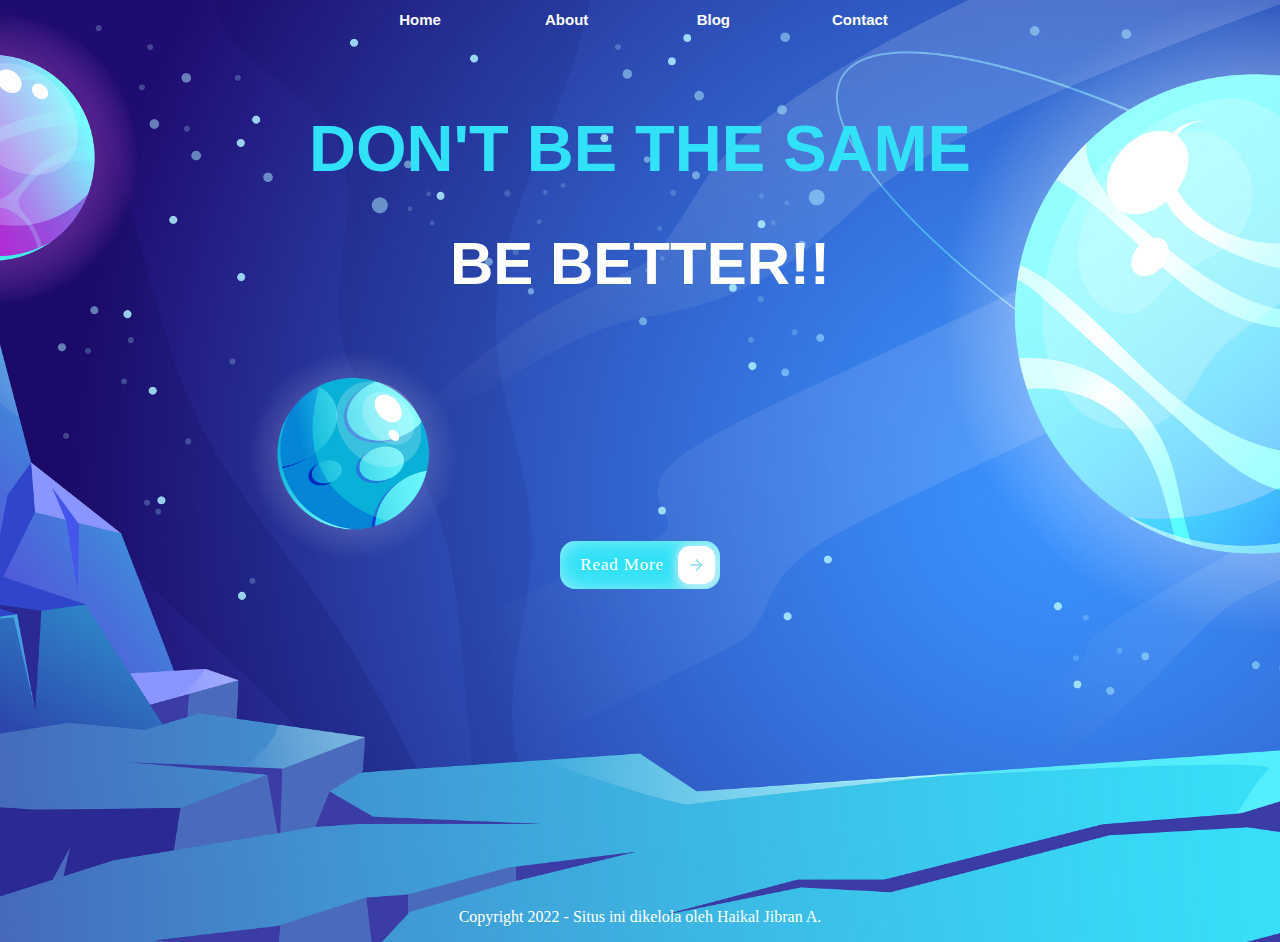
<file: index.html>
<!DOCTYPE html>
<html>
  <head>
    <meta charset="utf-8">
    <title>Haikalweb</title>
  <link rel="icon" type="image/x-icon" href="image/logo.jpg">
  <link rel="stylesheet" type="text/css" href="style.css">
  </head>
  <body >
    <table align="center">
        <tr>
          <th class="header" width="10%" height="5%"><a href="index.html">Home</a></th>
          <th class="header" width="10%" height="5%"><a href="about.html">About</a></th>
          <th class="header" width="10%" height="5%"><a href="#">Blog</a></th>
          <th class="header" width="10%" height="5%"><a href="contact.html">Contact</a></th>
        </tr>
    </table>
    <table  align="center">
        <tr >
          <td colspan="4">
            <h1 class="txtindex" align="center">DON'T BE THE SAME</h1>
       
         
            <h1 class="txtindex2" align="center" >BE BETTER!! </h1>
          </td>
        </tr>
       
          <td colspan="4" align="center" class="rm">
            <button onclick="window.location.href='readmore.html'; alert('Selengkapnya......')" class="cssbuttons-io-button" > Read More
                <div class="icon">
                  <svg height="24" width="24" viewBox="0 0 24 24" xmlns="http://www.w3.org/2000/svg"><path d="M0 0h24v24H0z" fill="none"></path><path d="M16.172 11l-5.364-5.364 1.414-1.414L20 12l-7.778 7.778-1.414-1.414L16.172 13H4v-2z" fill="currentColor"></path></svg>
                </div>
            </button>
          </td>
        </tr>
      </table>
      
    <footer align="center">
      <p>Copyright 2022 - Situs ini dikelola oleh Haikal Jibran A.</p>
    </footer>
  </body>
</html>
</file>
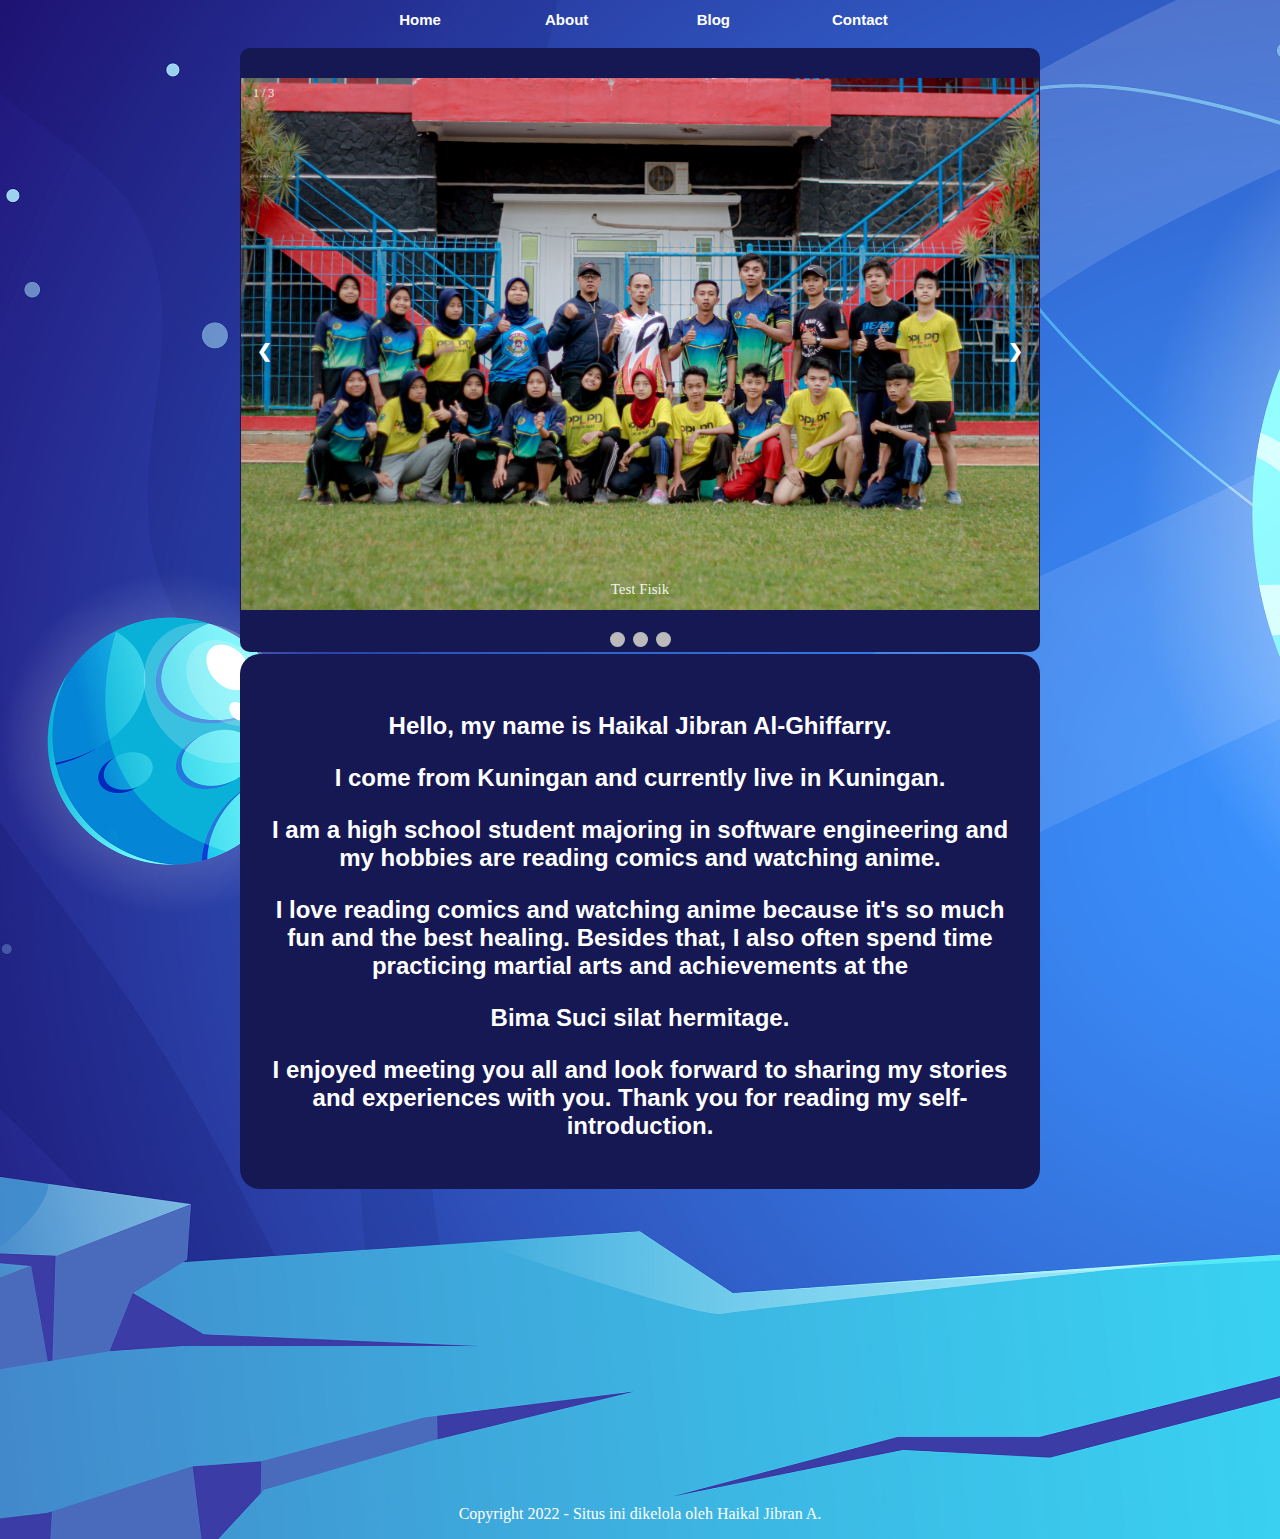
<file: about.html>
<!DOCTYPE html>
<html>
  <head>
    <meta charset="utf-8">
    <title>Haikalweb</title>
  <link rel="icon" type="image/x-icon" href="image/logo.jpg">
  <link rel="stylesheet" type="text/css" href="style.css">
  </head>
  <body >
    <table align="center">
        <tr>
          <th class="header" width="10%" height="5%"><a href="index.html">Home</a></th>
          <th class="header" width="10%" height="5%"><a href="about.html">About</a></th>
          <th class="header" width="10%" height="5%"><a href="#">Blog</a></th>
          <th class="header" width="10%" height="5%"><a href="contact.html">Contact</a></th>
        </tr>
    </table>
    <table  align="center" class="tabel">
        <tr>
            <td  width="800" height="600" class="imgabout">
               
   <!-- Slideshow container -->
<div class="slideshow-container">

    <!-- Full-width images with number and caption text -->
    <div class="mySlides fade">
      <div class="numbertext">1 / 3</div>
      <img src="image/gambar1.jpg" style="width:100%">
      <div class="text">Test Fisik</div>
    </div>
  
    <div class="mySlides fade">
      <div class="numbertext">2 / 3</div>
      <img src="image/gambar2.JPG" style="width:100%">
      <div class="text">Latihan Gabungan PS Bima Suci</div>
    </div>
  
    <div class="mySlides fade">
      <div class="numbertext">3 / 3</div>
      <img src="image/gambar3.jpg" style="width:100%">
      <div class="text">Kejuaraan Ksatria Bima Open</div>
    </div>
  
    <!-- Next and previous buttons -->
    <a class="prev" onclick="plusSlides(-1)">&#10094;</a>
    <a class="next" onclick="plusSlides(1)">&#10095;</a>
  </div>
  <br>
  
  <!-- The dots/circles -->
  <div style="text-align:center">
    <span class="dot" onclick="currentSlide(1)"></span>
    <span class="dot" onclick="currentSlide(2)"></span>
    <span class="dot" onclick="currentSlide(3)"></span>
  </div>
</td>
</tr>
    </table>
    <table  align="center"  class="card2">
        <tr>
        <td >
          <p align="center" class="title1"> Hello, my name is Haikal Jibran Al-Ghiffarry. </p>
            
            <p align="center" class="title1"> I come from Kuningan and currently live in Kuningan. </p>

            <p align="center" class="title1"> I am a high school student majoring in software engineering and my hobbies are reading comics and watching anime. </p> 

            <p align="center" class="title1"> I love reading comics and watching anime because it's so much fun and the best healing. Besides that, I also often spend time practicing martial arts and achievements at the </p>
              
            <p align="center" class="title1"> Bima Suci silat hermitage. </p> 
            
          <p align="center" class="title1"> I enjoyed meeting you all and look forward to sharing my stories and experiences with you. Thank you for reading my self-introduction. </p> 
        </td>
        </tr>
    </table>

  <script src="script.js"></script>
   
  </body>
  <footer align="center">
    <p>Copyright 2022 - Situs ini dikelola oleh Haikal Jibran A.</p>
  </footer>
</html>
</file>
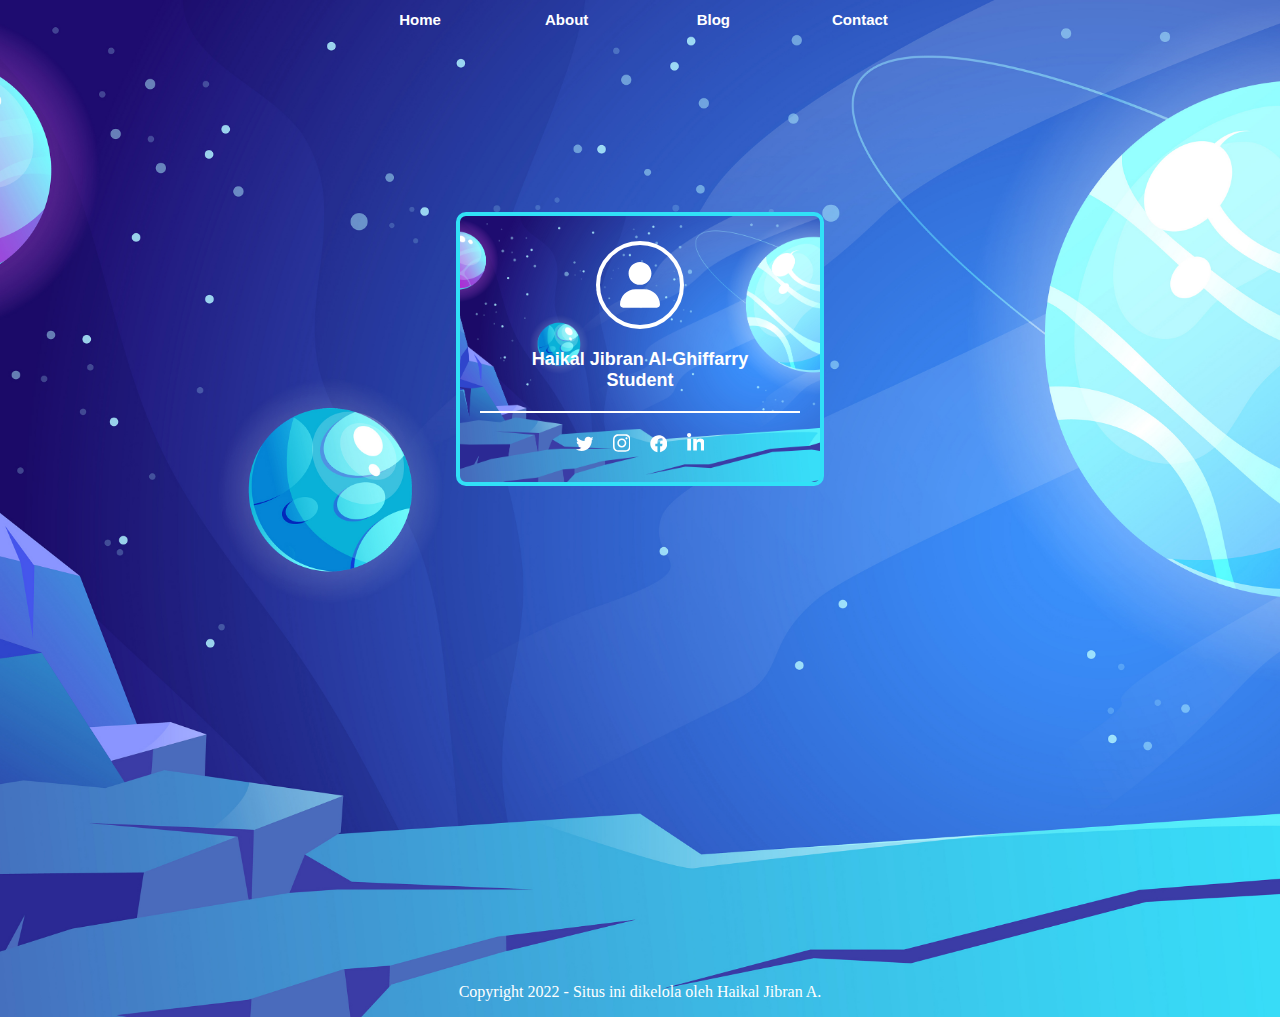
<file: contact.html>
<!DOCTYPE html>
<html>
  <head>
    <meta charset="utf-8">
    <title>Haikalweb</title>
  <link rel="icon" type="image/x-icon" href="image/logo.jpg">
  <style>

body {
    background-image: url('image/background.jpg');
    background-size: cover;
  background-position: center;
  }

  footer{
padding-top: 300px;
color: #ffffff;

  }

  .header{
    margin-top: 0;
    font-family:'League Spartan', sans-serif;
    font-size: 15px;
  }

  a {
    color: #ffffff;
    text-decoration: none;
  }
  a:visited {
    color: #ffffff;
    text-decoration: none;
  }
  a:active {
    color: #292C6D;
    text-decoration: none;
  }
    

    .card-client {
  background-image: url('image/background.jpg') ;
  background-size: cover;
  background-position: center;
  width: 20rem;
  padding-top: 25px;
  padding-bottom: 25px;
  padding-left: 20px;
  padding-right: 20px;
  border: 4px solid #31E1F7;
 
  border-radius: 10px;
  text-align: center;
  color: #ffffff;
  font-family: "Poppins", sans-serif;
  transition: all 0.3s ease;
}

.card-client:hover {
  transform: translateY(-10px);
}

.user-picture {
  overflow: hidden;
  object-fit: cover;
  width: 5rem;
  height: 5rem;
  border: 4px solid #ffffff;
  border-radius: 999px;
  display: flex;
  justify-content: center;
  align-items: center;
  margin: auto;
}

.user-picture svg {
  width: 2.5rem;
  fill: currentColor;
}

.name-client {
  margin: 0;
  margin-top: 20px;
  font-weight: 600;
  font-size: 18px;
}

.name-client span {
  display: block;
  font-weight: 200;
  font-size: 16px;
}

.social-media:before {
  content: " ";
  display: block;
  width: 100%;
  height: 2px;
  margin: 20px 0;
  background: #ffffff;
}

.social-media a {
  position: relative;
  margin-right: 15px;
  text-decoration: none;
  color: inherit;
}

.social-media a:last-child {
  margin-right: 0;
}

.social-media a svg {
  width: 1.1rem;
  fill: currentColor;
}

/*-- Tooltip Social Media --*/
.tooltip-social {
  background: #262626;
  display: block;
  position: absolute;
  bottom: 0;
  left: 50%;
  padding: 0.5rem 0.4rem;
  border-radius: 5px;
  font-size: 0.8rem;
  font-weight: 600;
  opacity: 0;
  pointer-events: none;
  transform: translate(-50%, -90%);
  transition: all 0.2s ease;
  z-index: 1;
}

.tooltip-social:after {
  content: " ";
  position: absolute;
  bottom: 1px;
  left: 50%;
  border: solid;
  border-width: 10px 10px 0 10px;
  border-color: transparent;
  transform: translate(-50%, 100%);
}

.social-media a .tooltip-social:after {
  border-top-color: #262626;
}

.social-media a:hover .tooltip-social {
  opacity: 1;
  transform: translate(-50%, -130%);
}
  </style>
  </head>
  <body >
    <table align="center">
        <tr>
          <th class="header" width="10%" height="5%"><a href="index.html">Home</a></th>
          <th class="header" width="10%" height="5%"><a href="about.html">About</a></th>
          <th class="header" width="10%" height="5%"><a href="#">Blog</a></th>
          <th class="header" width="10%" height="5%"><a href="contact.html">Contact</a></th>
        </tr>
    </table>
    <table  align="center"  >
        <tr >
          <td colspan="4" width="400" height="630" align="center">
 
        
             
            <div class="card-client">
                <div class="user-picture">
                    <svg viewBox="0 0 448 512" xmlns="http://www.w3.org/2000/svg">
                        <path d="M224 256c70.7 0 128-57.31 128-128s-57.3-128-128-128C153.3 0 96 57.31 96 128S153.3 256 224 256zM274.7 304H173.3C77.61 304 0 381.6 0 477.3c0 19.14 15.52 34.67 34.66 34.67h378.7C432.5 512 448 496.5 448 477.3C448 381.6 370.4 304 274.7 304z"></path>
                    </svg>
                </div>
                <p class="name-client"> Haikal Jibran Al-Ghiffarry <br>
                    Student
                    </span>
                </p>
                <div class="social-media">
                    <a href="#">
                        <svg xmlns="http://www.w3.org/2000/svg" viewBox="0 0 512 512">
                            <path d="M459.37 151.716c.325 4.548.325 9.097.325 13.645 0 138.72-105.583 298.558-298.558 298.558-59.452 0-114.68-17.219-161.137-47.106 8.447.974 16.568 1.299 25.34 1.299 49.055 0 94.213-16.568 130.274-44.832-46.132-.975-84.792-31.188-98.112-72.772 6.498.974 12.995 1.624 19.818 1.624 9.421 0 18.843-1.3 27.614-3.573-48.081-9.747-84.143-51.98-84.143-102.985v-1.299c13.969 7.797 30.214 12.67 47.431 13.319-28.264-18.843-46.781-51.005-46.781-87.391 0-19.492 5.197-37.36 14.294-52.954 51.655 63.675 129.3 105.258 216.365 109.807-1.624-7.797-2.599-15.918-2.599-24.04 0-57.828 46.782-104.934 104.934-104.934 30.213 0 57.502 12.67 76.67 33.137 23.715-4.548 46.456-13.32 66.599-25.34-7.798 24.366-24.366 44.833-46.132 57.827 21.117-2.273 41.584-8.122 60.426-16.243-14.292 20.791-32.161 39.308-52.628 54.253z"></path>
                        </svg>
                        <span class="tooltip-social">Twitter</span>
                    </a>
                    <a href="https://www.instagram.com/haikaljibrn__/">
                        <svg xmlns="http://www.w3.org/2000/svg" viewBox="0 0 448 512">
                            <path d="M224.1 141c-63.6 0-114.9 51.3-114.9 114.9s51.3 114.9 114.9 114.9S339 319.5 339 255.9 287.7 141 224.1 141zm0 189.6c-41.1 0-74.7-33.5-74.7-74.7s33.5-74.7 74.7-74.7 74.7 33.5 74.7 74.7-33.6 74.7-74.7 74.7zm146.4-194.3c0 14.9-12 26.8-26.8 26.8-14.9 0-26.8-12-26.8-26.8s12-26.8 26.8-26.8 26.8 12 26.8 26.8zm76.1 27.2c-1.7-35.9-9.9-67.7-36.2-93.9-26.2-26.2-58-34.4-93.9-36.2-37-2.1-147.9-2.1-184.9 0-35.8 1.7-67.6 9.9-93.9 36.1s-34.4 58-36.2 93.9c-2.1 37-2.1 147.9 0 184.9 1.7 35.9 9.9 67.7 36.2 93.9s58 34.4 93.9 36.2c37 2.1 147.9 2.1 184.9 0 35.9-1.7 67.7-9.9 93.9-36.2 26.2-26.2 34.4-58 36.2-93.9 2.1-37 2.1-147.8 0-184.8zM398.8 388c-7.8 19.6-22.9 34.7-42.6 42.6-29.5 11.7-99.5 9-132.1 9s-102.7 2.6-132.1-9c-19.6-7.8-34.7-22.9-42.6-42.6-11.7-29.5-9-99.5-9-132.1s-2.6-102.7 9-132.1c7.8-19.6 22.9-34.7 42.6-42.6 29.5-11.7 99.5-9 132.1-9s102.7-2.6 132.1 9c19.6 7.8 34.7 22.9 42.6 42.6 11.7 29.5 9 99.5 9 132.1s2.7 102.7-9 132.1z"></path>
                        </svg>
                        <span class="tooltip-social">Instagram</span>
                    </a>
                    <a href="https://www.facebook.com/haikal.jibran.5070/">
                        <svg xmlns="http://www.w3.org/2000/svg" viewBox="0 0 512 512">
                            <path d="M504 256C504 119 393 8 256 8S8 119 8 256c0 123.78 90.69 226.38 209.25 245V327.69h-63V256h63v-54.64c0-62.15 37-96.48 93.67-96.48 27.14 0 55.52 4.84 55.52 4.84v61h-31.28c-30.8 0-40.41 19.12-40.41 38.73V256h68.78l-11 71.69h-57.78V501C413.31 482.38 504 379.78 504 256z"></path>
                        </svg>
                        <span class="tooltip-social">Facebook</span>
                    </a>
                    <a href="#">
                        <svg xmlns="http://www.w3.org/2000/svg" viewBox="0 0 448 512">
                            <path d="M100.28 448H7.4V148.9h92.88zM53.79 108.1C24.09 108.1 0 83.5 0 53.8a53.79 53.79 0 0 1 107.58 0c0 29.7-24.1 54.3-53.79 54.3zM447.9 448h-92.68V302.4c0-34.7-.7-79.2-48.29-79.2-48.29 0-55.69 37.7-55.69 76.7V448h-92.78V148.9h89.08v40.8h1.3c12.4-23.5 42.69-48.3 87.88-48.3 94 0 111.28 61.9 111.28 142.3V448z"></path>
                        </svg>
                        <span class="tooltip-social">LinkedIn</span>
                    </a>
                </div>
            </div>
           
          </td>
        </tr>
      </table>
      
    <footer align="center">
      <p>Copyright 2022 - Situs ini dikelola oleh Haikal Jibran A.</p>
    </footer>
  </body>
</html>
</file>
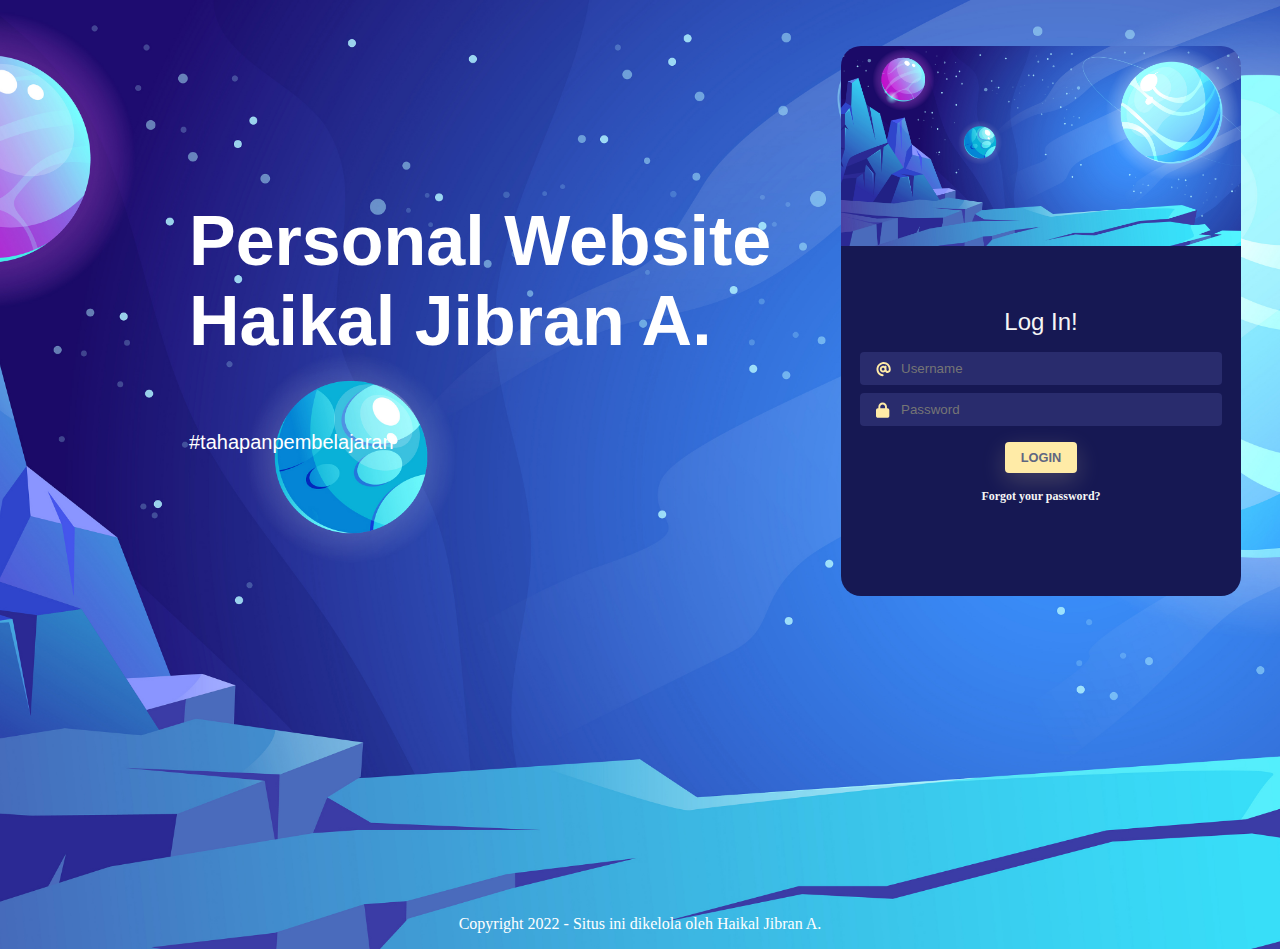
<file: login.html>
<!DOCTYPE html>
<html>
<head>
  <title>Haikalweb</title>
  <link rel="icon" type="image/x-icon" href="image/logo.jpg">
  <link rel="stylesheet" type="text/css" href="style.css">
</head>
<body>
   

  <!-- Isi dari halaman HTML Anda -->
  <table  align="center"  class="tabellogin">
        <td width="800" height="200" align="left" >
          <h1 class="txthead" id="teks"></h1>
          <p class="txtsub"> Personal Website Haikal Jibran A.</p> 
          <p class="txthastag">#tahapanpembelajaran</p>
      </td>

      <th rowspan="2">
        <div class="card-image"></div>
        <div class="card">
            <h4 class="title">Log In!</h4>
            <form>
              <div class="field">
                <svg class="input-icon" viewBox="0 0 500 500" xmlns="http://www.w3.org/2000/svg">
                <path d="M207.8 20.73c-93.45 18.32-168.7 93.66-187 187.1c-27.64 140.9 68.65 266.2 199.1 285.1c19.01 2.888 36.17-12.26 36.17-31.49l.0001-.6631c0-15.74-11.44-28.88-26.84-31.24c-84.35-12.98-149.2-86.13-149.2-174.2c0-102.9 88.61-185.5 193.4-175.4c91.54 8.869 158.6 91.25 158.6 183.2l0 16.16c0 22.09-17.94 40.05-40 40.05s-40.01-17.96-40.01-40.05v-120.1c0-8.847-7.161-16.02-16.01-16.02l-31.98 .0036c-7.299 0-13.2 4.992-15.12 11.68c-24.85-12.15-54.24-16.38-86.06-5.106c-38.75 13.73-68.12 48.91-73.72 89.64c-9.483 69.01 43.81 128 110.9 128c26.44 0 50.43-9.544 69.59-24.88c24 31.3 65.23 48.69 109.4 37.49C465.2 369.3 496 324.1 495.1 277.2V256.3C495.1 107.1 361.2-9.332 207.8 20.73zM239.1 304.3c-26.47 0-48-21.56-48-48.05s21.53-48.05 48-48.05s48 21.56 48 48.05S266.5 304.3 239.1 304.3z"></path></svg>
                <input autocomplete="off"id="username" placeholder="Username" class="input-field" name="logemail" type="text">
              </div>
              <div class="field">
                <svg class="input-icon" viewBox="0 0 500 500" xmlns="http://www.w3.org/2000/svg">
                <path d="M80 192V144C80 64.47 144.5 0 224 0C303.5 0 368 64.47 368 144V192H384C419.3 192 448 220.7 448 256V448C448 483.3 419.3 512 384 512H64C28.65 512 0 483.3 0 448V256C0 220.7 28.65 192 64 192H80zM144 192H304V144C304 99.82 268.2 64 224 64C179.8 64 144 99.82 144 144V192z"></path></svg>
                <input autocomplete="off" id="password" placeholder="Password" class="input-field" name="logpass" type="password">
              </div>
              <button class="btn" type="button" onclick="validate()">Login</button>
              <a href="#" class="btn-link">Forgot your password?</a>
            </form>
          </div>
      </th>
     
    </tr>
    
  </table>
  

  <script src="script.js"></script>
  
</body>
<footer align="center">
    <p>Copyright 2022 - Situs ini dikelola oleh Haikal Jibran A.</p>
  </footer>
</html>
</file>
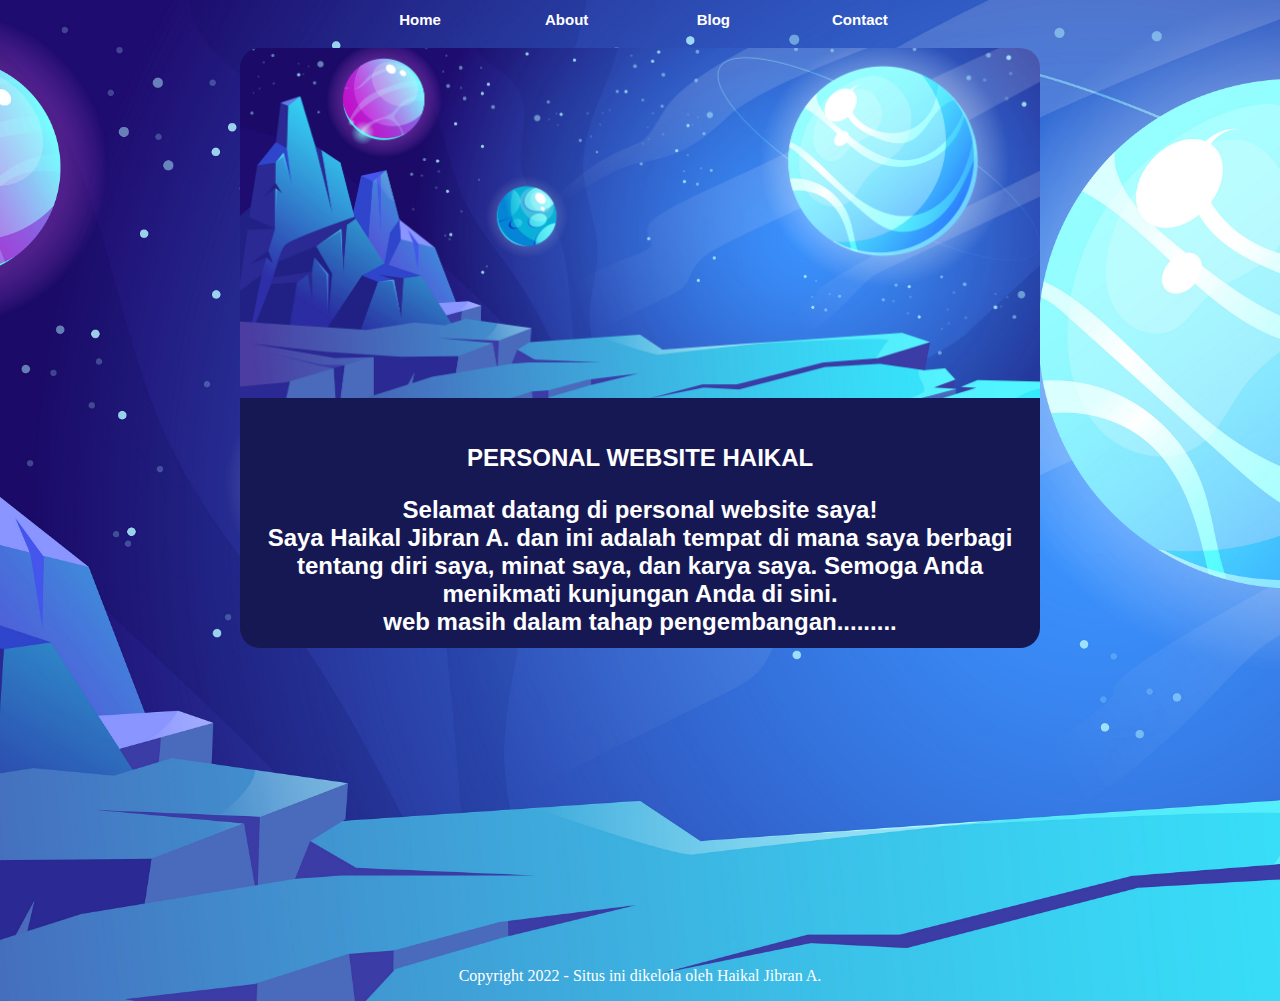
<file: readmore.html>
<!DOCTYPE html>
<html>
  <head>
    <meta charset="utf-8">
    <title>Haikalweb</title>
  <link rel="icon" type="image/x-icon" href="image/logo.jpg">
  <link rel="stylesheet" type="text/css" href="style.css">
  </head>
  <body >
    <table align="center">
        <tr>
          <th class="header" width="10%" height="5%"><a href="index.html">Home</a></th>
          <th class="header" width="10%" height="5%"><a href="about.html">About</a></th>
          <th class="header" width="10%" height="5%"><a href="#">Blog</a></th>
          <th class="header" width="10%" height="5%"><a href="contact.html">Contact</a></th>
        </tr>
    </table>
    <table  align="center" >
        <tr >
          <td colspan="4" class="readmore">
            <div class="card-image1"></div>
        <div class="card1">
            <h1 class="title1" align="center">PERSONAL WEBSITE HAIKAL</h1>
            <p class="title1" align="center" >Selamat datang di personal website saya! <br> Saya Haikal Jibran A. dan ini adalah tempat di mana saya berbagi tentang diri saya, minat saya, dan karya saya. Semoga Anda menikmati kunjungan Anda di sini. <br>web masih dalam tahap pengembangan......... </P>

            </td>
          </div>
        </tr>
       
      </table>
      
    <footer align="center">
      <p>Copyright 2022 - Situs ini dikelola oleh Haikal Jibran A.</p>
    </footer>
  </body>
</html>
</file>
<file: style.css>
@import url(http://www.fontsquirrel.com/fonts/league-spartan);
@import url(http://www.fontsquirrel.com/fonts/montserrat);
body {
    background-image: url('image/background.jpg');
    background-size: cover;
  background-position: center;
  }

  .body {
    background-image: url('image/background.jpg');
    background-size:cover;
  background-position: center;
  }
  
  .txtsub{
padding-left: 150px;
margin-top: 0;
color: #ffffff;
font-family:'Montserrat', Arial;
font-weight: bold;
font-size: 70px;
  }
  .txthead{
    padding-left: 150px;
    color: #ffffff;
font-family:'Montserrat', Arial;
font-weight: bold;
font-size: 50px;
  }
  .txtindex{
    color: #31E1F7;
font-family:'League Spartan', Arial;
font-weight: bold;
font-size: 65px;
padding-top: 5%;

  }
.txtindex2{
    color: #ffffff;
font-family:'Montserrat', Arial;
font-weight: bold;
font-size: 60px;
padding-top: 0;

  }

  .txtindex3{
    color: #31E1F7;
font-family:'Montserrat', Arial;
font-weight: bold;
font-size: 25px;
padding-left: 0;
  }
  .txthastag{
    padding-left: 150px;
    color: #ffffff;
    font-family:'Montserrat', Arial;
    font-size: 20px;
    
  }

  .readmore{
    padding-top: 15px;
  }
 
  .title1 {
    margin-bottom: 1rem;
    font-family:'Montserrat', Arial;
    font-size: 1.5em;
    color: #ffffff;
    font-weight: bold;
   }

   .card1 {
    width: 800px;
    height:250px;
    border-radius: 0px 0px 20px 20px;
    padding: 1.9rem 1.2rem;
    text-align: center;
    background: #161853;
   }

   .card2 {
    width: 800px;
    height:250px;
    border-radius:  20px 20px 20px 20px;
    padding: 1.9rem 1.2rem;
    text-align: center;
    background: #161853;
   }


   .card-image1 {
    background-image: url('image/background.jpg');
    background-size: cover;
  background-position: center;
    width: 800px;
    height:350px;
    border-radius: 20px 20px 0 0;
  }

  .subindex{
    color: #ffffff;
    font-family:'Montserrat', Arial;
    font-size: 10px;
  }
  footer{
padding-top: 300px;
color: #ffffff;

  }
  .rm{
    padding-top: 200px;
  }

  .header{
    margin-top: 0;
    font-family:'League Spartan', sans-serif;
    font-size: 15px;
  }

  a {
    color: #ffffff;
    text-decoration: none;
  }
  a:visited {
    color: #ffffff;
    text-decoration: none;
  }
  a:active {
    color: #292C6D;
    text-decoration: none;
  }
    
/* login */
.card {
    width: 400px;
    height:350px;
    border-radius: 0 0 20px 20px;
    padding: 1.9rem 1.2rem;
    text-align: center;
    background: #161853;
   }

   .card-image {
    background-image: url('image/background.jpg');
    background-size: cover;
  background-position: center;
    width: 400px;
    height:200px;
    border-radius: 20px 20px 0 0;
  }

   /*Inputs*/
   .field {
    margin-top: .5rem;
    display: flex;
    align-items: center;
    justify-content: center;
    gap: .5em;
    background-color: #292C6D;
    border-radius: 4px;
    padding: .5em 1em;
   }
   
   .input-icon {
    height: 1em;
    width: 1em;
    fill: #ffeba7;
   }
   
   .input-field {
    background: none;
    border: none;
    outline: none;
    width: 100%;
    color: #d3d3d3;
   }
   
   /*Text*/
   .title {
    margin-bottom: 1rem;
    font-family:'Montserrat', Arial;
    font-size: 1.5em;
    font-weight: 500;
    color: #f5f5f5;
   }
   
   /*Buttons*/
   .btn {
    margin: 1rem;
    border: none;
    border-radius: 4px;
    font-weight: bold;
    font-size: .8em;
    text-transform: uppercase;
    padding: 0.6em 1.2em;
    background-color: #ffeba7;
    color: #5e6681;
    box-shadow: 0 8px 24px 0 rgb(255 235 167 / 20%);
    transition: all .3s ease-in-out;
   }
   
   .btn-link {
    color: #f5f5f5;
    display: block;
    font-size: .75em;
    transition: color .3s ease-out;
   }
   
   /*Hover & focus*/
   .field input:focus::placeholder {
    opacity: 0;
    transition: opacity .3s;
   }
   
   .btn:hover {
    background-color: #90E0EF;
    color: #ffeba7;
    box-shadow: 0 8px 24px 0 (#90E0EF/ 20%);
   }
   
   .btn-link:hover {
    color: #ffeba7;
   }
   
   .cssbuttons-io-button {
    background: #31E1F7;
    color: white;
    font-family: inherit;
    padding: 0.35em;
    padding-left: 1.2em;
    font-size: 17px;
    font-weight: 500;
    border-radius: 0.9em;
    border: none;
    letter-spacing: 0.05em;
    display: flex;
    align-items: center;
    box-shadow: inset 0 0 1.6em -0.6em #ffffff;
    overflow: hidden;
    position: relative;
    height: 2.8em;
    padding-right: 3.3em;
   }
   
   .cssbuttons-io-button .icon {
    background: white;
    margin-left: 1em;
    position: absolute;
    display: flex;
    align-items: center;
    justify-content: center;
    height: 2.2em;
    width: 2.2em;
    border-radius: 0.7em;
    box-shadow: 0.1em 0.1em 0.6em 0.2em #CAF0F8;
    right: 0.3em;
    transition: all 0.3s;
   }
   
   .cssbuttons-io-button:hover .icon {
    width: calc(100% - 0.6em);
   }
   
   .cssbuttons-io-button .icon svg {
    width: 1.1em;
    transition: transform 0.3s;
    color: #90E0EF;
   }
   
   .cssbuttons-io-button:hover .icon svg {
    transform: translateX(0.1em);
   }
   
   .cssbuttons-io-button:active .icon {
    transform: scale(0.95);
   }
   
.imgabout{
    background-color: #161853;
    border-radius: 10px 10px 10px 10px;
    padding-top: 30px;
}

.txtabout{
    background-image: url('image/background.jpg');
    background-size: cover;
  background-position: center;
    border-radius: 20px 20px 20px 20px;
    margin-top: 30px;
}
.txtabout p{
        color: #72147E;
        font-family:'Montserrat', Arial;
        font-size: 30px;
        font-weight: bold;
}

.tabel{
    padding-top: 15px;
    
}

.tabellogin{
    padding-top: 35px;
}


   * {box-sizing:border-box}

   /* Slideshow container */
   .slideshow-container {
     max-width: 1000px;
     position: relative;
     margin: auto;
    
   }
   
   /* Hide the images by default */
   .mySlides {
     display: none;
   }
   
   /* Next & previous buttons */
   .prev, .next {
     cursor: pointer;
     position: absolute;
     top: 50%;
     width: auto;
     margin-top: -22px;
     padding: 16px;
     color: white;
     font-weight: bold;
     font-size: 18px;
     transition: 0.6s ease;
     border-radius: 0 3px 3px 0;
     user-select: none;
   }
   
   /* Position the "next button" to the right */
   .next {
     right: 0;
     border-radius: 3px 0 0 3px;
   }
   
   /* On hover, add a black background color with a little bit see-through */
   .prev:hover, .next:hover {
     background-color: rgba(0,0,0,0.8);
   }
   
   /* Caption text */
   .text {
     color: #f2f2f2;
     font-size: 15px;
     padding: 8px 12px;
     position: absolute;
     bottom: 8px;
     width: 100%;
     text-align: center;
   }
   
   /* Number text (1/3 etc) */
   .numbertext {
     color: #f2f2f2;
     font-size: 12px;
     padding: 8px 12px;
     position: absolute;
     top: 0;
   }
   
   /* The dots/bullets/indicators */
   .dot {
     cursor: pointer;
     height: 15px;
     width: 15px;
     margin: 0 2px;
     background-color: #bbb;
     border-radius: 50%;
     display: inline-block;
     transition: background-color 0.6s ease;
   }
   
   .active, .dot:hover {
     background-color: #717171;
   }
   
   /* Fading animation */
   .fade {
     animation-name: fade;
     animation-duration: 1.5s;
   }
   
   @keyframes fade {
     from {opacity: .4}
     to {opacity: 1}
   }

   social-media a svg {
    width: 1.1rem;
    fill: currentColor;
  }
</file>
